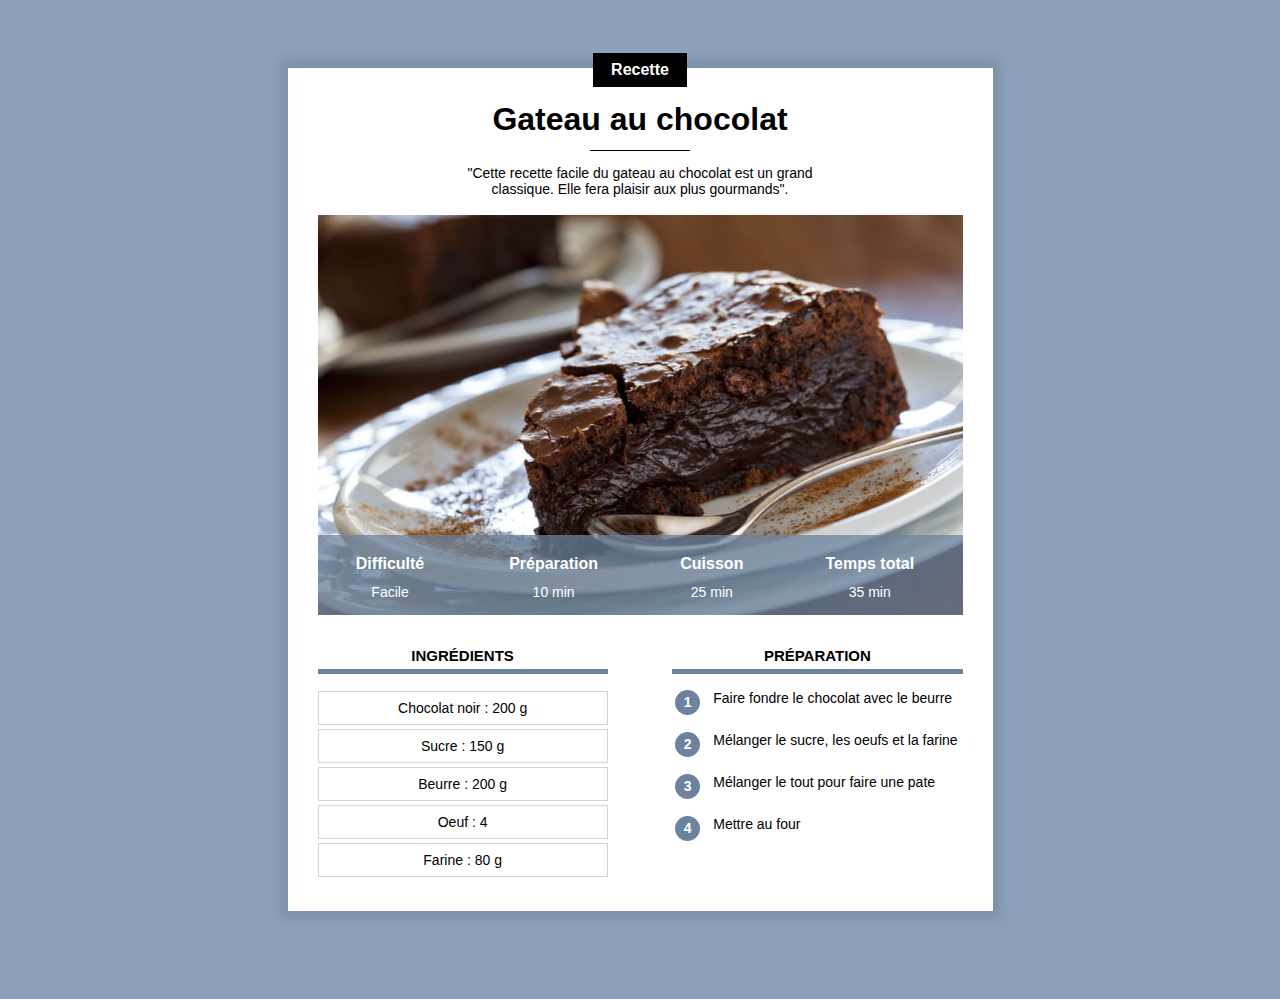
<file: index.html>
<!DOCTYPE html>
<html lang="fr">
    <head>
        <title>Le gateau au chocolat</title>
        <meta charset="UTF-8">
        <meta name="viewport" content="width=device-width, initial-scale=1.0">
        <link rel="stylesheet" href="recette._gateau_chocolat.css">
    </head>
    <body>
        <div class = "contenu">

            <div class = "centre categorie">
                <p class="categorie">Recette</p>
            </div>

            <h1>Gateau au chocolat</h1>

            <div class = "separateur"></div>

            <div class="centre">
                <p class="description">
                    "Cette recette facile du gateau au chocolat est un grand classique. Elle fera plaisir aux plus gourmands".
                </p>
            </div>

            <div class="info")>
                <img class="centre info" src="gateau.jpg">

                <table class="info">
                    <tr>
                        <th>Difficulté</th>
                        <th>Préparation</th>
                        <th>Cuisson</th>
                        <th>Temps total</th>
                    </tr>

                    <tr>
                        <td>Facile</td>
                        <td>10 min</td>
                        <td>25 min</td>
                        <td>35 min</td>
                    </tr>

                </table>
            </div>

            <div>   
                <div class="colonne1 colonne">
                    <h2>Ingrédients</h2>
                        <div class="ingredients">
                            <p>Chocolat noir : 200 g</p>
                            <p>Sucre : 150 g</p>
                            <p>Beurre : 200 g</p>
                            <p>Oeuf : 4</p>
                            <p>Farine : 80 g</p>
                        </div> 
                </div> 

                <div class="colonne2 colonne">
                    <h2>Préparation </h2>
                        <table class="preparation">
                            <tr>
                                <td>
                                    <p class="numero">1</p>    
                                </td>
                                <td class="preparation_etape">Faire fondre le chocolat avec le beurre</td>
                            </tr>
                            <tr>
                                <td>
                                    <p class="numero">2</p>    
                                </td>
                                <td class="preparation_etape">Mélanger le sucre, les oeufs et la farine</td>
                            </tr>
                            <tr>
                                <td>
                                    <p class="numero">3</p>
                                </td>
                                <td class="preparation_etape">Mélanger le tout pour faire une pate</td>
                            </tr>
                            <tr>
                                <td>
                                    <p class="numero">4</p> 
                                </td>
                                <td class="preparation_etape">Mettre au four</td>
                            </tr>
                                                
                        </table>  
                </div>
            </div>
        
        </div>
    </body>
</html>
</file>
<file: recette._gateau_chocolat.css>
* {     /*  le "*" concerne toute la page */
    overflow: auto;
}

body {
    background-color: #8BA1BB;
    font-family: Arial;
}

p.categorie {
    background-color: black;
    color: white;
    display: inline-block;
    margin-top: -15px;
    padding: 8px 18px;
    margin-bottom: 0px ;
    font-weight: bold;
    font-size: 16px;
}

div.contenu {
    background-color: white;
    margin: 40px 8px 40px 8px;
    padding: 0px 8px 20px 8px;
    box-shadow: 0px 0px 10px 8px rgba(0,0,0, 0.1);
    overflow: visible;
}

h1 {
    text-align: center;
    margin-bottom: 12px;
    margin-top: 10px;
}
/* Commentaires */
p.description {
    text-align: center;
    max-width: 400px;  /* Bloque la largeur max*/
    background-color: white;
    display: inline-block;
    font-size: 14px;

}

div.description {
    text-align: center;  
        
}

.centre {
    text-align: center;
    width: 100%  
}

div.categorie {
    margin-bottom: 0px;
    margin-top: 0px;
    overflow: visible
}

div.separateur {
    width: 100px;
    height: 1px ;
    background-color: black;
    margin-left: auto;
    margin-right: auto;
}

div.info {
    position: relative

}

table.info {
    position: absolute;
    bottom:0; 
    width:100%; 
    color:white; 
    background-color: #6C829DC0; 
    height: 50px;
}

table.info td {
    text-align: center;
    font-size: 12px;
    vertical-align: top;
}

table.info th {
    font-size: 14px;
    vertical-align: bottom;
    padding-bottom: 8px;
}

img.info {
    display: block;
    max-height: 400px;
    object-fit: cover;
    min-height: 200px;
    background-color: gray;
}

div.colonne {
    width: 100%;
    margin-top: 20px;
}

div.colonne h2 {
    text-align: center;
    text-transform: uppercase;
    font-size: 15px;
    border-bottom: 5px solid #6C829D;
    padding-bottom: 5px;
}

div.colonne1 {   
    display: inline-block;
}



div.ingredients p {
    text-align: center;
    font-size: 14px; 
    padding: 8px 0px;
    border: 1px solid lightgray;
    margin-top: 4px;
    margin-bottom: 0px;
}

table.preparation p.numero {
    background-color: #6C829D;
    color: white;
    width: 25px;
    height: 25px;
    text-align: center;
    font-size: 14px;
    font-weight: bold;
    padding-top: 4px;
    box-sizing: border-box;
    border-radius: 50%;
    margin: 0;

}

table.preparation td {
    vertical-align: top;
}

table.preparation td.preparation_etape {
   font-size: 14px;
   padding-left: 10px;
   padding-bottom: 10px; 
}

table.preparation tr {
    height: 40px;
}

/* Style pour ordinateur */
@media only screen and (min-width: 768px) {
    div.contenu {
        min-width: 350px;
        margin: 60px 10% 80px 10%;
        padding: 0px 30px 30px 30px; 
        max-width: 650px;
    }  
    table.info {
        height: 80px;
    } 
    table.info td {
        font-size: 14px;
    }
    
    table.info th {
        font-size: 16px;
    }

    div.colonne {
        width: 45%;
    }
        
    div.colonne1 {   
        margin-right: 10%;
    }
    
    div.colonne2 {
        float: right;  /* Affiche à droite de la page*/
    }
}

@media only screen and (min-width: 900px) {
    div.contenu {
        margin-left: auto;
        margin-right: auto;
        width: 645px;
    }  

}
</file>
